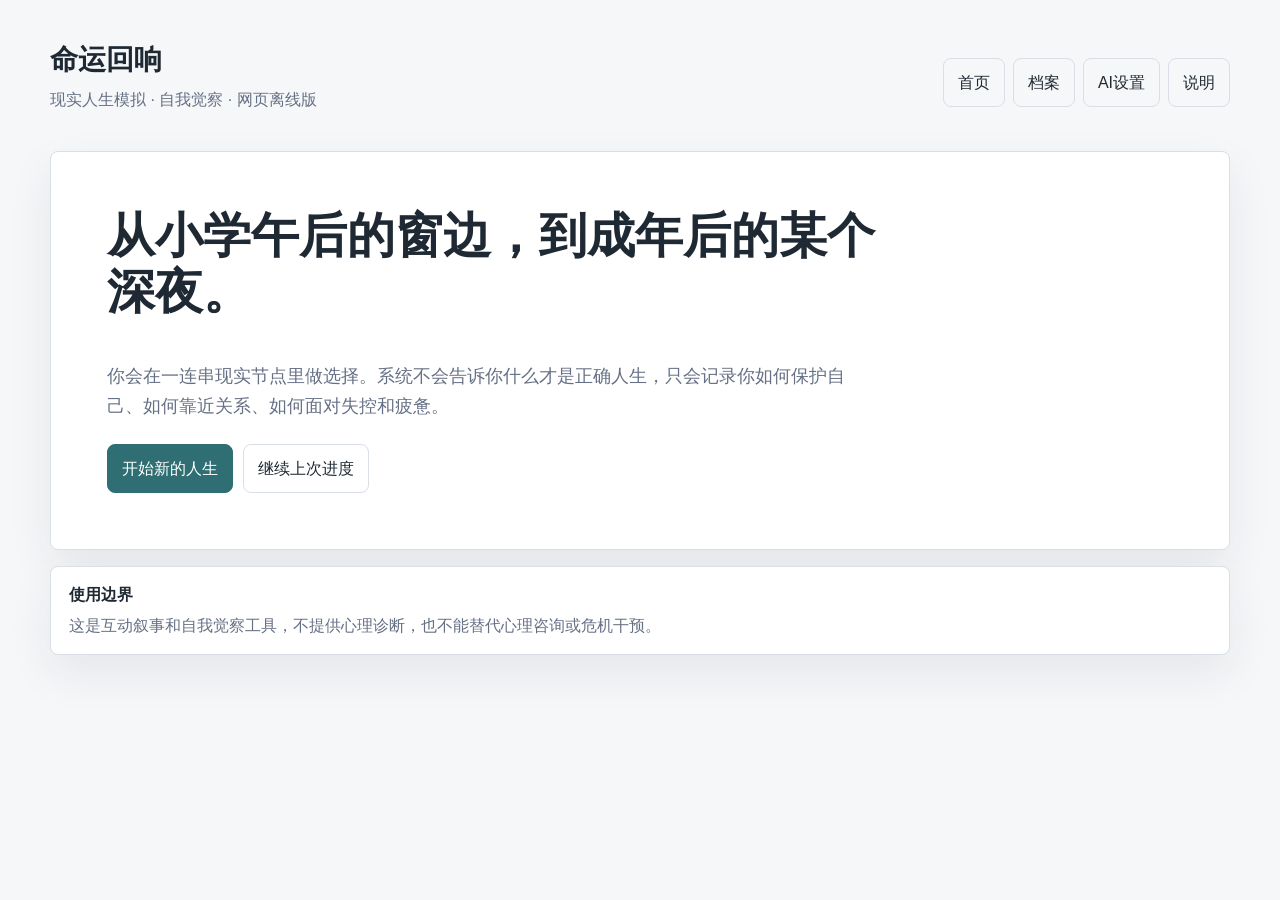
<file: 心里程序/web/index.html>
<!doctype html>
<html lang="zh-CN">
<head>
  <meta charset="utf-8">
  <meta name="viewport" content="width=device-width, initial-scale=1">
  <title>命运回响 · 网页离线版</title>
  <link rel="stylesheet" href="style.css">
</head>
<body>
  <main class="app-shell">
    <header class="topbar">
      <div>
        <h1>命运回响</h1>
        <p>现实人生模拟 · 自我觉察 · 网页离线版</p>
      </div>
      <nav>
        <button id="homeBtn" class="ghost">首页</button>
        <button id="archiveBtn" class="ghost">档案</button>
        <button id="settingsBtn" class="ghost">AI设置</button>
        <button id="guideBtn" class="ghost">说明</button>
      </nav>
    </header>

    <section id="homeView" class="view">
      <div class="hero">
        <h2>从小学午后的窗边，到成年后的某个深夜。</h2>
        <p>你会在一连串现实节点里做选择。系统不会告诉你什么才是正确人生，只会记录你如何保护自己、如何靠近关系、如何面对失控和疲惫。</p>
        <div class="actions">
          <button id="startBtn" class="primary">开始新的人生</button>
          <button id="continueBtn">继续上次进度</button>
        </div>
      </div>
      <div class="notice">
        <strong>使用边界</strong>
        <span>这是互动叙事和自我觉察工具，不提供心理诊断，也不能替代心理咨询或危机干预。</span>
      </div>
    </section>

    <section id="setupView" class="view hidden">
      <article class="panel setup">
        <div class="chapter-label">开局设定</div>
        <h2>先给这次人生一个底色</h2>
        <p class="muted">你可以选择一个基础人设，也可以写下自定义设定。它会影响初始资源、随机事件倾向和部分动态选择。</p>
        <div id="personaTemplates" class="template-grid"></div>
        <div class="form-grid">
          <label>
            名字或代称
            <input id="personaName" type="text" placeholder="例如：小林、我、阿念">
          </label>
          <label>
            开局随机性
            <select id="randomLevel">
              <option value="low">低：更接近原剧情</option>
              <option value="medium" selected>中：适度波动</option>
              <option value="high">高：更多意外和变化</option>
            </select>
          </label>
        </div>
        <label>
          自定义人设
          <textarea id="personaCustom" rows="5" placeholder="例如：从小成绩不错但很怕被否定；习惯照顾别人，不太会表达需要；希望这一局试着更勇敢一点。"></textarea>
        </label>
        <div class="actions">
          <button id="beginWithPersonaBtn" class="primary">进入人生</button>
          <button id="randomPersonaBtn">随机生成一个人设</button>
          <button id="aiPersonaBtn">AI 优化人设</button>
        </div>
      </article>
    </section>

    <section id="gameView" class="view hidden">
      <div class="game-grid">
        <article class="panel story-panel">
          <div class="chapter-label" id="chapterLabel"></div>
          <h2 id="nodeTitle"></h2>
          <p id="nodeScene" class="scene"></p>
          <div id="nodeAnchor" class="anchor"></div>
          <div id="randomEvent" class="event-box hidden"></div>
          <div id="previousMirror" class="mirror hidden"></div>
          <h3>你会怎么选？</h3>
          <div id="choices" class="choices"></div>
          <div class="actions">
            <button id="aiChoiceBtn">生成 AI 额外选择</button>
            <button id="rerollChoicesBtn">重新扰动选项</button>
          </div>
        </article>
        <aside class="side">
          <section class="panel">
            <h3>本局人设</h3>
            <div id="personaCard" class="persona-card"></div>
          </section>
          <section class="panel">
            <h3>当前资源</h3>
            <div id="resources"></div>
          </section>
          <section class="panel">
            <h3>需求趋势</h3>
            <div id="needs"></div>
          </section>
          <section class="panel">
            <h3>剧情路径</h3>
            <div id="storyMap" class="story-map"></div>
          </section>
        </aside>
      </div>
    </section>

    <section id="reportView" class="view hidden">
      <article class="panel report">
        <div class="chapter-label">终局报告</div>
        <h2 id="endingTitle"></h2>
        <p id="endingSummary"></p>
        <p id="interpretation"></p>
        <div class="report-grid">
          <div>
            <h3>显著需求</h3>
            <p id="topNeeds"></p>
          </div>
          <div>
            <h3>受伤线索</h3>
            <p id="topWounds"></p>
          </div>
        </div>
        <h3>决策风格摘要</h3>
        <ul id="styleSummary"></ul>
        <h3>解锁成就</h3>
        <ul id="achievementList"></ul>
        <div class="actions">
          <button id="restartBtn" class="primary">再开一局</button>
          <button id="saveArchiveBtn">保存到档案</button>
        </div>
      </article>
    </section>

    <section id="archiveView" class="view hidden">
      <article class="panel">
        <h2>档案</h2>
        <div id="archiveList"></div>
        <div class="actions">
          <button id="clearArchiveBtn">清空档案</button>
        </div>
      </article>
    </section>

    <section id="guideView" class="view hidden">
      <article class="panel">
        <h2>产品说明</h2>
        <div id="guideContent"></div>
      </article>
    </section>

    <section id="settingsView" class="view hidden">
      <article class="panel setup">
        <h2>AI 接口设置</h2>
        <p class="muted">这是可选功能。未配置时，网页会使用本地规则生成随机事件和动态选择。不要把写死 API Key 的网页公开发布。</p>
        <div class="form-grid">
          <label>
            接口地址
            <input id="aiEndpoint" type="text" placeholder="例如：https://api.openai.com/v1/chat/completions">
          </label>
          <label>
            模型名称
            <input id="aiModel" type="text" placeholder="例如：gpt-4.1-mini / deepseek-chat">
          </label>
        </div>
        <label>
          API Key
          <input id="aiKey" type="password" placeholder="只保存在本机浏览器 localStorage">
        </label>
        <div class="actions">
          <button id="deepseekPresetBtn">填入 DeepSeek 预设</button>
          <button id="saveAiSettingsBtn" class="primary">保存设置</button>
          <button id="clearAiSettingsBtn">清除设置</button>
        </div>
        <div class="notice compact">
          <strong>部署提醒</strong>
          <span>如果要做公开网页，建议增加自己的后端代理，由后端保存 Key；纯前端网页只能适合个人本地使用。</span>
        </div>
      </article>
    </section>
  </main>

  <script src="story-data.js"></script>
  <script src="app.js"></script>
</body>
</html>
</file>
<file: 心里程序/web/style.css>
:root {
  color-scheme: light;
  --bg: #f6f7f9;
  --panel: #ffffff;
  --text: #1f2933;
  --muted: #667085;
  --line: #d9dee7;
  --accent: #2f6f73;
  --accent-dark: #23575a;
  --warm: #a35d3a;
  --shadow: 0 18px 45px rgba(31, 41, 51, 0.08);
}

* {
  box-sizing: border-box;
}

body {
  margin: 0;
  background: var(--bg);
  color: var(--text);
  font-family: "Microsoft YaHei", "PingFang SC", Arial, sans-serif;
  line-height: 1.7;
}

.app-shell {
  width: min(1180px, calc(100vw - 32px));
  margin: 0 auto;
  padding: 22px 0 48px;
}

.topbar {
  display: flex;
  align-items: center;
  justify-content: space-between;
  gap: 16px;
  padding: 14px 0 22px;
}

h1, h2, h3, p {
  margin-top: 0;
}

h1 {
  margin-bottom: 2px;
  font-size: 28px;
}

.topbar p,
.hero p,
.notice span,
.chapter-label,
.muted {
  color: var(--muted);
}

nav {
  display: flex;
  gap: 8px;
}

button {
  border: 1px solid var(--line);
  background: #fff;
  color: var(--text);
  border-radius: 8px;
  padding: 10px 14px;
  font: inherit;
  cursor: pointer;
}

button:hover {
  border-color: var(--accent);
}

.primary {
  background: var(--accent);
  color: #fff;
  border-color: var(--accent);
}

.primary:hover {
  background: var(--accent-dark);
}

.ghost {
  background: transparent;
}

.hidden {
  display: none !important;
}

.hero,
.panel,
.notice {
  background: var(--panel);
  border: 1px solid var(--line);
  border-radius: 8px;
  box-shadow: var(--shadow);
}

.hero {
  padding: clamp(28px, 5vw, 56px);
}

.hero h2 {
  max-width: 780px;
  font-size: clamp(28px, 4vw, 48px);
  line-height: 1.18;
}

.hero p {
  max-width: 760px;
  font-size: 18px;
}

.actions {
  display: flex;
  flex-wrap: wrap;
  gap: 10px;
  margin-top: 22px;
}

.notice {
  margin-top: 16px;
  padding: 14px 18px;
  display: grid;
  gap: 4px;
}

.compact {
  box-shadow: none;
}

.setup {
  max-width: 960px;
  margin: 0 auto;
}

.template-grid {
  display: grid;
  grid-template-columns: repeat(3, minmax(0, 1fr));
  gap: 12px;
  margin: 16px 0;
}

.template-card {
  border: 1px solid var(--line);
  border-radius: 8px;
  padding: 14px;
  background: #fff;
  cursor: pointer;
}

.template-card.active {
  border-color: var(--accent);
  box-shadow: 0 0 0 2px rgba(47, 111, 115, 0.18);
}

.template-card h3 {
  margin-bottom: 6px;
  font-size: 17px;
}

.form-grid {
  display: grid;
  grid-template-columns: repeat(2, minmax(0, 1fr));
  gap: 12px;
  margin: 14px 0;
}

label {
  display: grid;
  gap: 6px;
  color: var(--muted);
}

input,
select,
textarea {
  width: 100%;
  border: 1px solid var(--line);
  border-radius: 8px;
  padding: 11px 12px;
  color: var(--text);
  background: #fff;
  font: inherit;
}

textarea {
  resize: vertical;
}

.game-grid {
  display: grid;
  grid-template-columns: minmax(0, 1fr) 330px;
  gap: 16px;
}

.panel {
  padding: 22px;
}

.story-panel {
  min-height: 560px;
}

.chapter-label {
  font-size: 14px;
  margin-bottom: 8px;
}

.scene {
  white-space: pre-wrap;
  font-size: 17px;
}

.anchor,
.mirror {
  border-left: 4px solid var(--accent);
  background: #eef5f4;
  padding: 12px 14px;
  margin: 16px 0;
  border-radius: 6px;
}

.mirror {
  border-left-color: var(--warm);
  background: #f7f0ec;
}

.event-box {
  border-left: 4px solid #7a5c9e;
  background: #f2eef8;
  padding: 12px 14px;
  margin: 16px 0;
  border-radius: 6px;
}

.choices {
  display: grid;
  gap: 10px;
}

.choice {
  text-align: left;
  padding: 14px 16px;
}

.choice.ai-choice {
  border-color: #7a5c9e;
  background: #fbf8ff;
}

.choice-meta {
  display: block;
  margin-top: 4px;
  color: var(--muted);
  font-size: 13px;
}

.side {
  display: grid;
  gap: 16px;
  align-content: start;
}

.bar-row {
  margin-bottom: 12px;
}

.bar-label {
  display: flex;
  justify-content: space-between;
  font-size: 14px;
}

.bar-track {
  height: 8px;
  background: #e9edf2;
  border-radius: 99px;
  overflow: hidden;
}

.bar-fill {
  height: 100%;
  background: var(--accent);
}

.story-map {
  max-height: 320px;
  overflow: auto;
  font-size: 14px;
}

.map-item {
  padding: 4px 0;
}

.persona-card {
  display: grid;
  gap: 8px;
  color: var(--muted);
  font-size: 14px;
}

.persona-card strong {
  color: var(--text);
  font-size: 16px;
}

.report {
  max-width: 900px;
  margin: 0 auto;
}

.report-grid {
  display: grid;
  grid-template-columns: repeat(2, minmax(0, 1fr));
  gap: 14px;
}

.archive-card,
.guide-card {
  border: 1px solid var(--line);
  border-radius: 8px;
  padding: 16px;
  margin: 12px 0;
  background: #fff;
}

@media (max-width: 860px) {
  .topbar,
  .game-grid {
    display: block;
  }

  nav {
    margin-top: 12px;
    flex-wrap: wrap;
  }

  .side {
    margin-top: 16px;
  }

  .report-grid {
    grid-template-columns: 1fr;
  }

  .template-grid,
  .form-grid {
    grid-template-columns: 1fr;
  }
}
</file>
